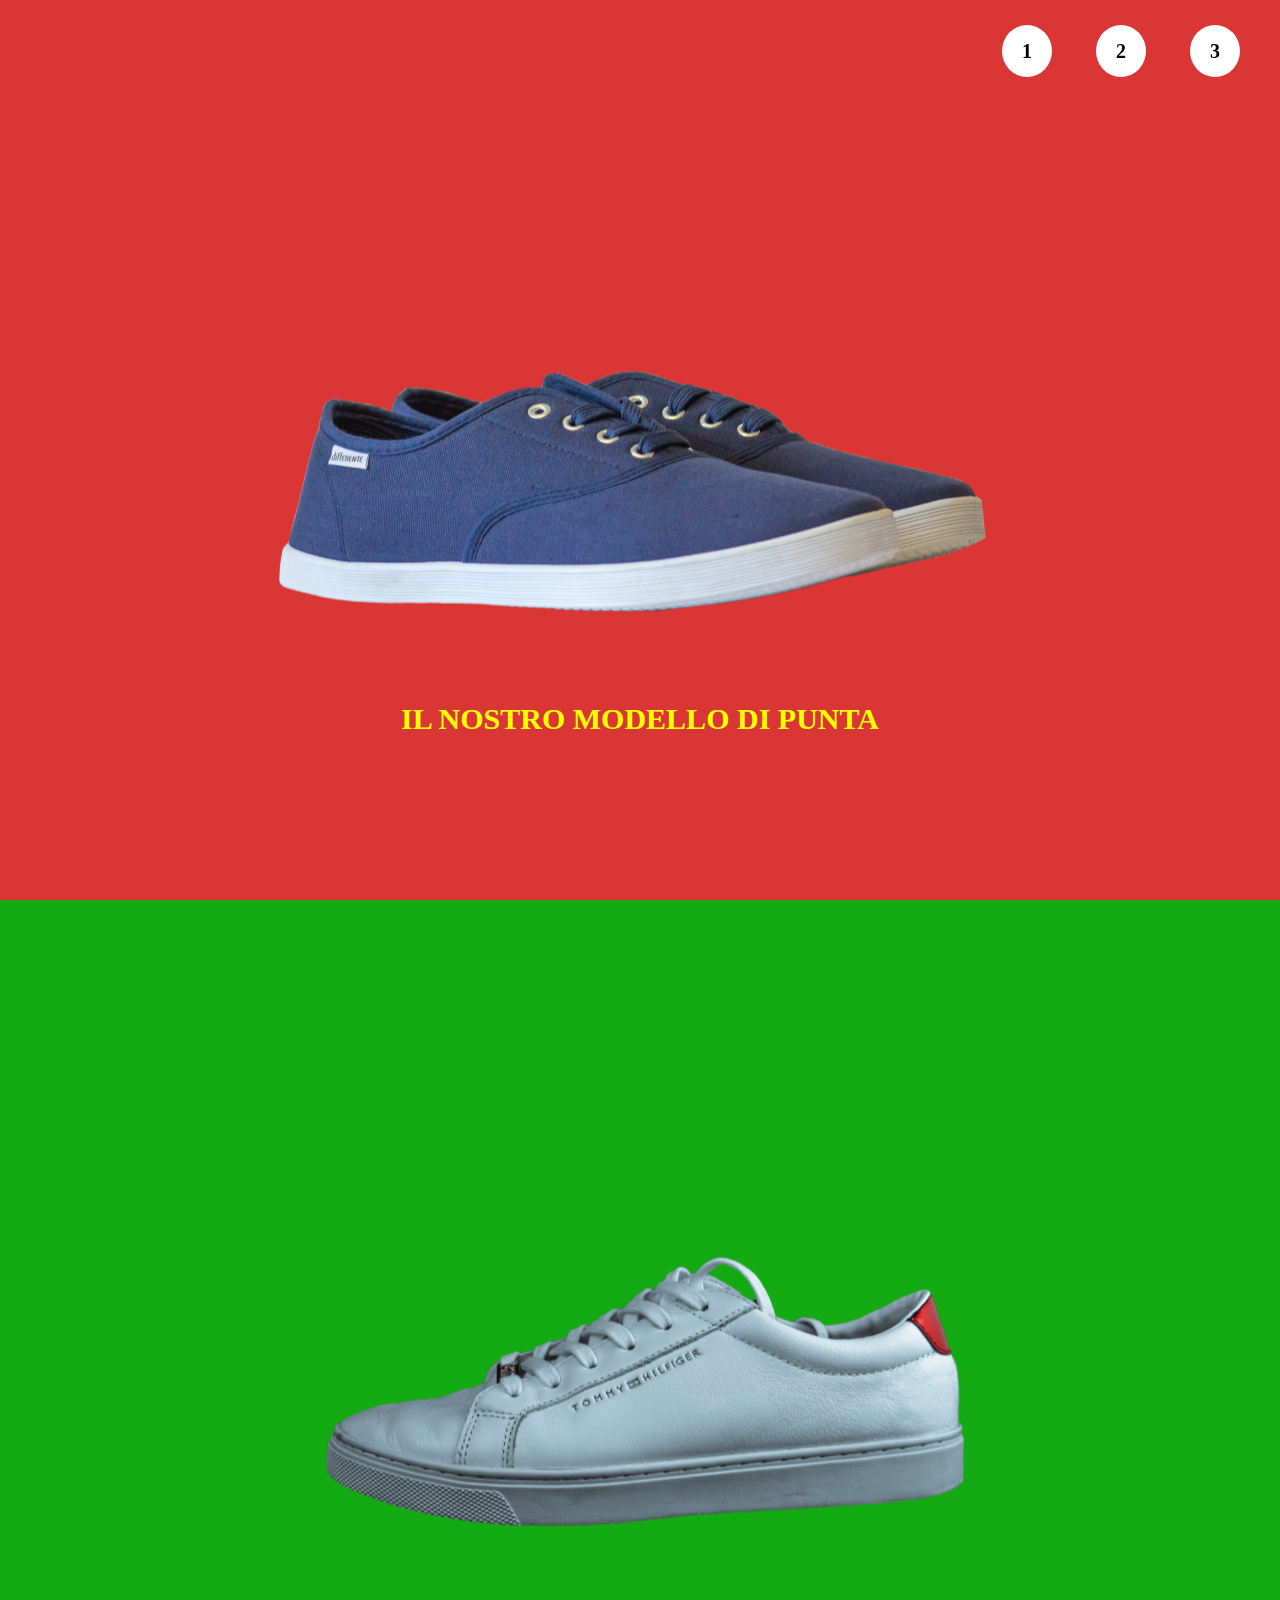
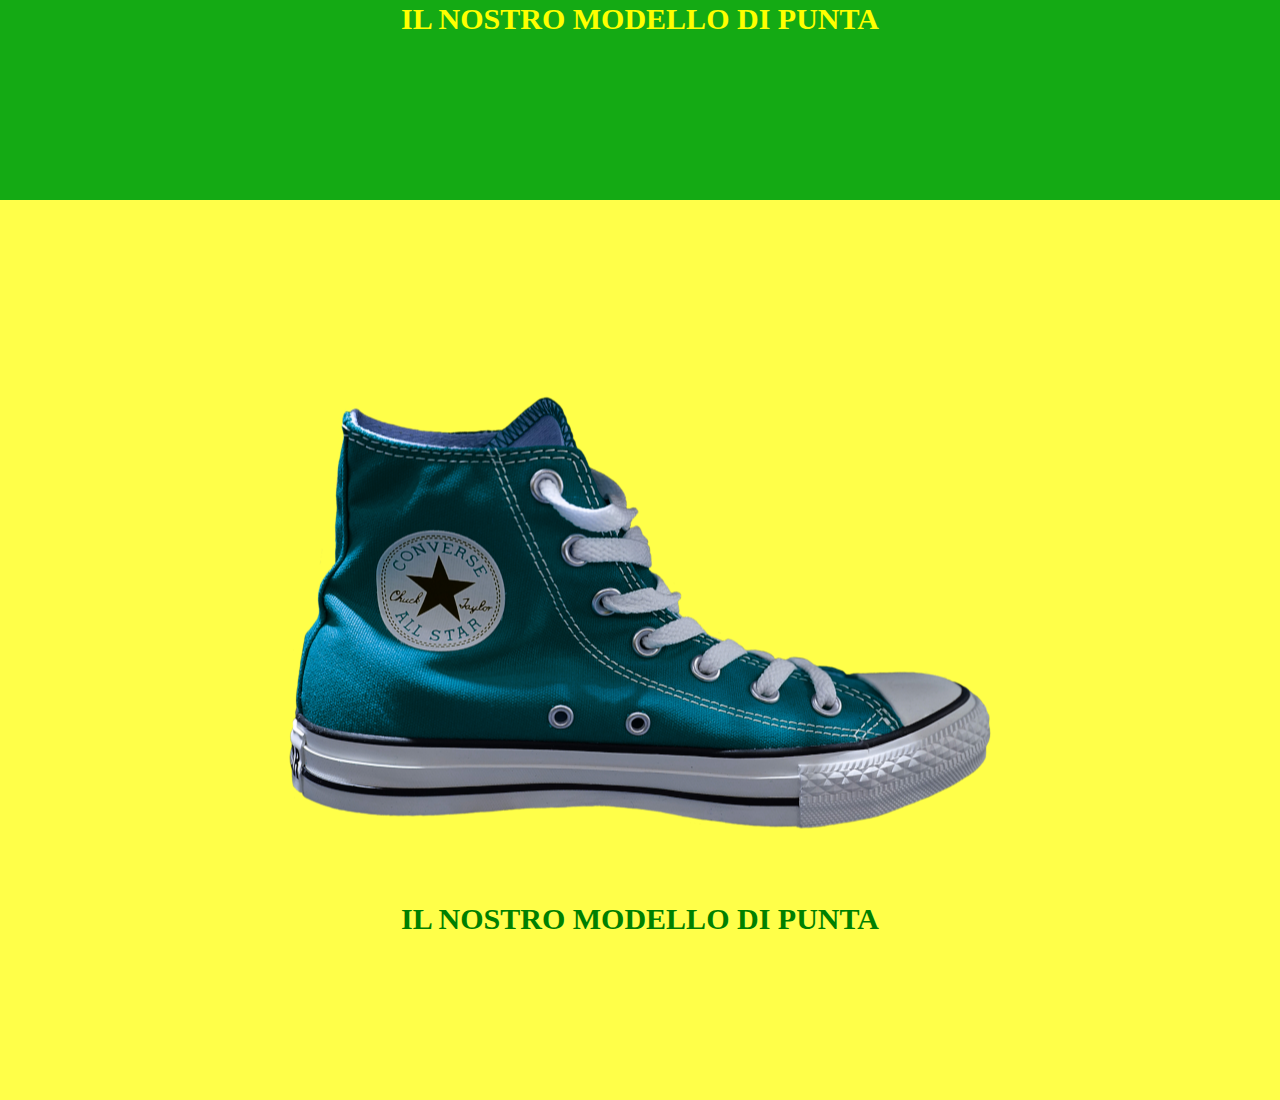
<file: htmlcss-shoes/index.html>
<!DOCTYPE html>
<html lang="en">
<head>
    <meta charset="UTF-8">
    <meta http-equiv="X-UA-Compatible" content="IE=edge">
    <meta name="viewport" content="width=device-width, initial-scale=1.0">
    <link rel="stylesheet" type="text/css" href="css/style.css">
    <title>Document</title>
</head>
<body>
    <header>
        <div class="container">
            <!--NAVIGATION-->
            <div class="header__inner">
                <nav class="nav__inner">
                    <ul>
                        <li>
                            <a href="#first" class="task1">1</a>
                        </li>
                        <li>
                            <a href="#second" class="task2">2</a>
                        </li>
                        <li>
                            <a href="#third" class="task3">3</a>
                        </li>
                    </ul>
                </nav>
            </div>
            <!--/NAVIGATION-->
        </div>
    </header>
    <main>
         <!--SECTIONS-->
         <div class="sections">
            <section id="first">
                <div class="box">
                    <img src="img/01.png">
                    <p class="modello1">il nostro modello di punta</p>
                </div>
            </section>
            <section id="second">
                <div class="box">
                    <img src="img/02.png">
                    <p class="modello2">il nostro modello di punta</p>
                </div>
            </section>
            <section id="third">
                <div class="box">
                    <img src="img/03.png">
                    <p class="modello3">il nostro modello di punta</p>
                </div>
            </section>
        </div>
        <!--SECTIONS-->
    </main>
    <footer>
        <!--NONE-->
    </footer>
    
</body>
</html>
</file>
<file: htmlcss-shoes/css/style.css>
*{
    padding: 0;
    margin: 0;
    box-sizing: border-box;
}
h1, h2, h3, h4, h5, h6{
    padding: 0;
    margin: 0;
}

body {
    margin: auto;
    color: #000;
}
body .header__inner, .nav__inner {
    max-width: 1300px;
}

html{
    scroll-behavior: smooth;
}

/*------------

     HEADER

---------------*/

.container{
    width: 100%;
}
/*------------
       
     NAVIGATION
       
-----------------*/

header{
    position: fixed;
    width: 100%;
    z-index: 999;
}
.header__inner{
    position: relative;
}
.nav__inner, .nav__inner ul li{
    display: inline-block;
    margin-left: 20px;
    margin: 20px;
}
.nav__inner{
    position: absolute;
    right:0;
}
a {
    background-color: #fff;
    border-radius: 50%;
    text-decoration: none;
    padding: 15px 20px;
    text-align: center;
    font-weight: 700;
    font-size: 20px;
    color: black;
    vertical-align: middle;
}
/*------------------

        MAIN

------------------    */


#first, #second, #third {
    height: 100vh;
    position: relative;
}

#first{
    background-color: rgb(218, 54, 54);
}
#second {
    background-color: rgb(20, 170, 20);
}
#third{
    background-color: rgb(255, 255, 73);
}

.box{
    top: 50%;
    left: 50%;
    position: absolute;
    transform: translate(-50%, -50%);
}

.img__content{}

.text__content{
    text-transform: uppercase;
}

.modello1, .modello2, .modello3{
    color:yellow;
    text-transform: uppercase;
    font-size: 30px;
    font-weight: 700;
    text-align: center;
}

.modello3{
    color: green
}
</file>
